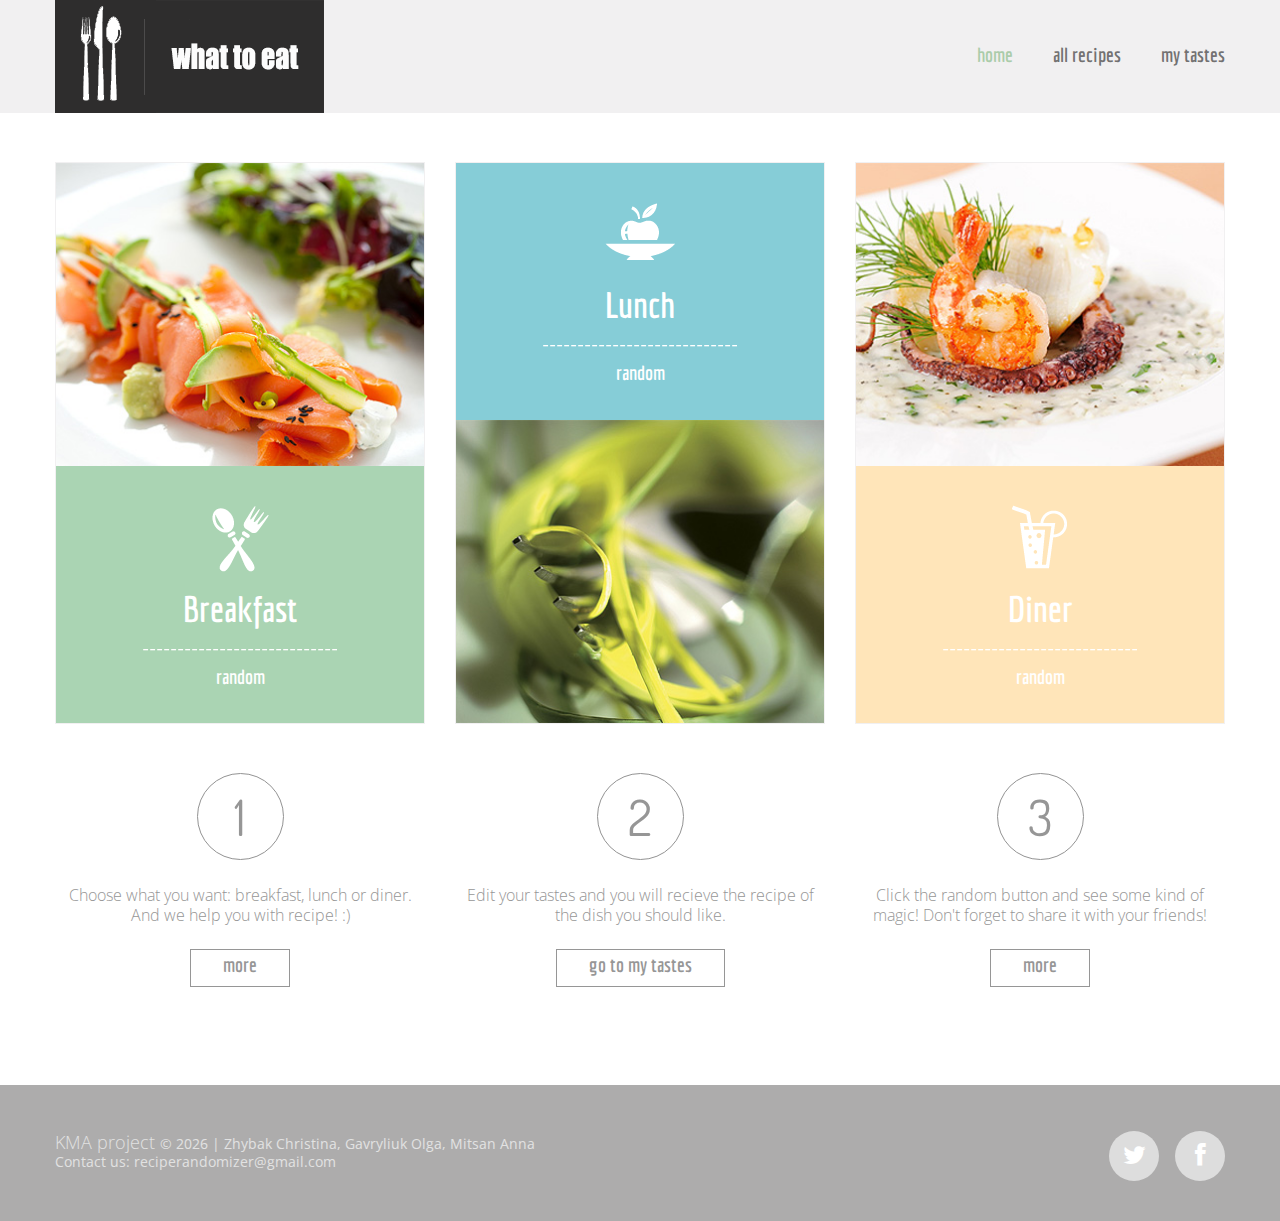
<file: site/index.html>
<!DOCTYPE html>
<html lang="en">
<head>
<title>Home</title>
<meta charset="utf-8">
<meta name = "format-detection" content = "telephone=no" />
<link rel="icon" href="images/favicon.ico">
<link rel="shortcut icon" href="images/favicon.ico" />
<link rel="stylesheet" href="css/stuck.css">
<link rel="stylesheet" href="css/style.css">
<link rel="stylesheet" href="css/touchTouch.css">
<script src="js/jquery.js"></script>
<script src="js/jquery-migrate-1.1.1.js"></script>
<script src="js/script.js"></script> 
<script src="js/superfish.js"></script>
<script src="js/jquery.equalheights.js"></script>
<script src="js/jquery.mobilemenu.js"></script>
<script src="js/jquery.easing.1.3.js"></script>
<script src="js/tmStickUp.js"></script>
<script src="js/jquery.ui.totop.js"></script>
<script src="js/touchTouch.jquery.js"></script>

<script>
 $(document).ready(function(){

  $().UItoTop({ easingType: 'easeOutQuart' });
  $('#stuck_container').tmStickUp({});
  $('.gallery .gall_item').touchTouch();

  }); 
</script>

</head>

<body class="page1" id="top">
<!--==============================
              header
=================================-->
<header>
<!--==============================
            Stuck menu
=================================-->
  <section id="stuck_container">
    <div class="container">
      <div class="row">
        <div class="grid_12">
        <h1>
          <a href="index.html">
            <img src="images/logo.png" alt="Logo alt">
          </a>
        </h1>  
          <div class="navigation">
            <nav>
              <ul class="sf-menu">
               <li class="current">
                   <a href="index.html">home</a></li>
               <li><a href="all-recipes.html">all recipes</a></li>
               <li><a href="my-tastes.html">my tastes</a></li>
             <!--  <li><a href="index-3.html">blog</a></li> -->
               
             </ul>
            </nav>        
            <div class="clear"></div>
          </div>
        </div>
      </div>
    </div>
  </section> 
</header>        

<!--=====================
          Content
======================-->
<section class="content">
  <div class="container">
    <div class="row">
      <div class="grid_4">
        <div class="banner">
		  <div class="gall_block">
          <img src="images/page1_img1.jpg" alt="">
          <div class="bann_capt ">
            <div class="maxheight">
              <img src="images/icon1.png" alt="">
              <div class="bann_title">Breakfast</div>
              <a href="#" id="random-breakfast">random</a>
            </div>
          </div>
        </div>
	   </div>
      </div>
      <div class="grid_4">
        <div class="banner">
		  <div class="gall_block">
          <div class="bann_capt  bn__1">
            <div class="maxheight">
              <img src="images/icon2.png" alt="">
              <div class="bann_title">Lunch</div>
              <a href="#" id="random-lunch">random</a>
            </div>
          </div>
          <img src="images/page1_img2.jpg" alt="">
        </div>
		</div>
      </div>
      <div class="grid_4">
        <div class="banner ">
		  <div class="gall_block">
          <img src="images/page1_img3.jpg" alt="">
          <div class="bann_capt  bn__2">
            <div class="maxheight">
              <img src="images/icon3.png" alt="">
              <div class="bann_title">Diner</div>
              <a href="#" id="random-diner">random</a>
            </div>
          </div>
		  </div>
        </div>
      </div>
      <div class="grid_4">
        <div class="block1">
          <div class="count">1</div>
         Choose what you want: breakfast, lunch or diner. And we help you with recipe! :)
          <br>
          <a href="#" class="btn">more</a>
        </div>
      </div>
      <div class="grid_4">
        <div class="block1">
          <div class="count">2</div>
         Edit your tastes and you will recieve the recipe of the dish you should like.
          <br>
          <a href="my-tastes.html" class="btn">go to my tastes</a>
        </div>
      </div>
      <div class="grid_4">
        <div class="block1">
          <div class="count">3</div>
          Click the random button and see some kind of magic! Don't forget to share it with your friends!
          <br>
          <a href="#" class="btn">more</a>
        </div>        
      </div>
   <!--   <div class="grid_12">
        <div class="box">
          <div class="row">
            <div class="grid_5 preffix_1">
              <h2>Welcome</h2>
              <p>Post about this <strong class="color1"><a href="http://blog.templatemonster.com/free-website-templates/" rel="nofollow">freebie</a></strong> will tell all you need to know about it. Need a good choice of <strong class="color1"><a href="http://www.templatemonster.com/properties/topic/food-restaurant/" rel="nofollow">themes</a></strong>? Visit TemplateMonster’s website.</p>
              Aliquam nibh e,estas id dictum a, commodo. Praesent faucibus malesuada faucibusonec laeet metus id laoreet malesuadarem ipsum dolor sit <br>
              <a href="#" class="btn">more</a>
            </div>
            <div class="grid_5">
              <h2>Feel the Savor of Life</h2>
              Dervamus at magna non nunc tristique rhoncus. Aliquam nibh ante, egestas id dictum a, commodo. Praesent faucibus malesuada ucibus. Donec laeet metus id laoreet malesuadarem ipsum dosit ametctetur adipiscing elit. Nullam consectetur orci sed nulla facilisis consequat. Curabitur vel lorem sit amet nulla ullamcorper fermentum. <br>
              <a href="#" class="btn">more</a>
            </div>
          </div>
        </div>
      </div> -->
     <!-- <div class="grid_12">
        <h2>Dishes for You to Try</h2>
      </div>
      <div class="gallery">
        <div class="grid_4"><a href="images/big1.jpg" class="gall_item"><img src="images/page1_img4.jpg" alt=""></a><a href="#" class="link1">+</a><div class="clear"></div></div>
        <div class="grid_4"><a href="images/big2.jpg" class="gall_item"><img src="images/page1_img5.jpg" alt=""></a><a href="#" class="link1">+</a><div class="clear"></div></div>
        <div class="grid_4"><a href="images/big3.jpg" class="gall_item"><img src="images/page1_img6.jpg" alt=""></a><a href="#" class="link1">+</a><div class="clear"></div></div>
      </div> -->
      
    </div>
  </div>
</section>
<!--==============================
              footer
=================================-->
<footer id="footer">
  <div class="container">
    <div class="row">
      <div class="grid_12">  
        <div class="socials">
          <a href="#" class="fa fa-twitter"></a>
          <a href="#" class="fa fa-facebook"></a>
          
        </div>
        <div class="copyright"><span class="brand">KMA project </span> &copy; <span id="copyright-year"></span> | <a href="#">Zhybak Christina, Gavryliuk Olga, Mitsan Anna</a> <br>
            Contact us: reciperandomizer@gmail.com
        </div>
      </div>
    </div>
  </div> 
</footer> 
</body>
</html>
</file>
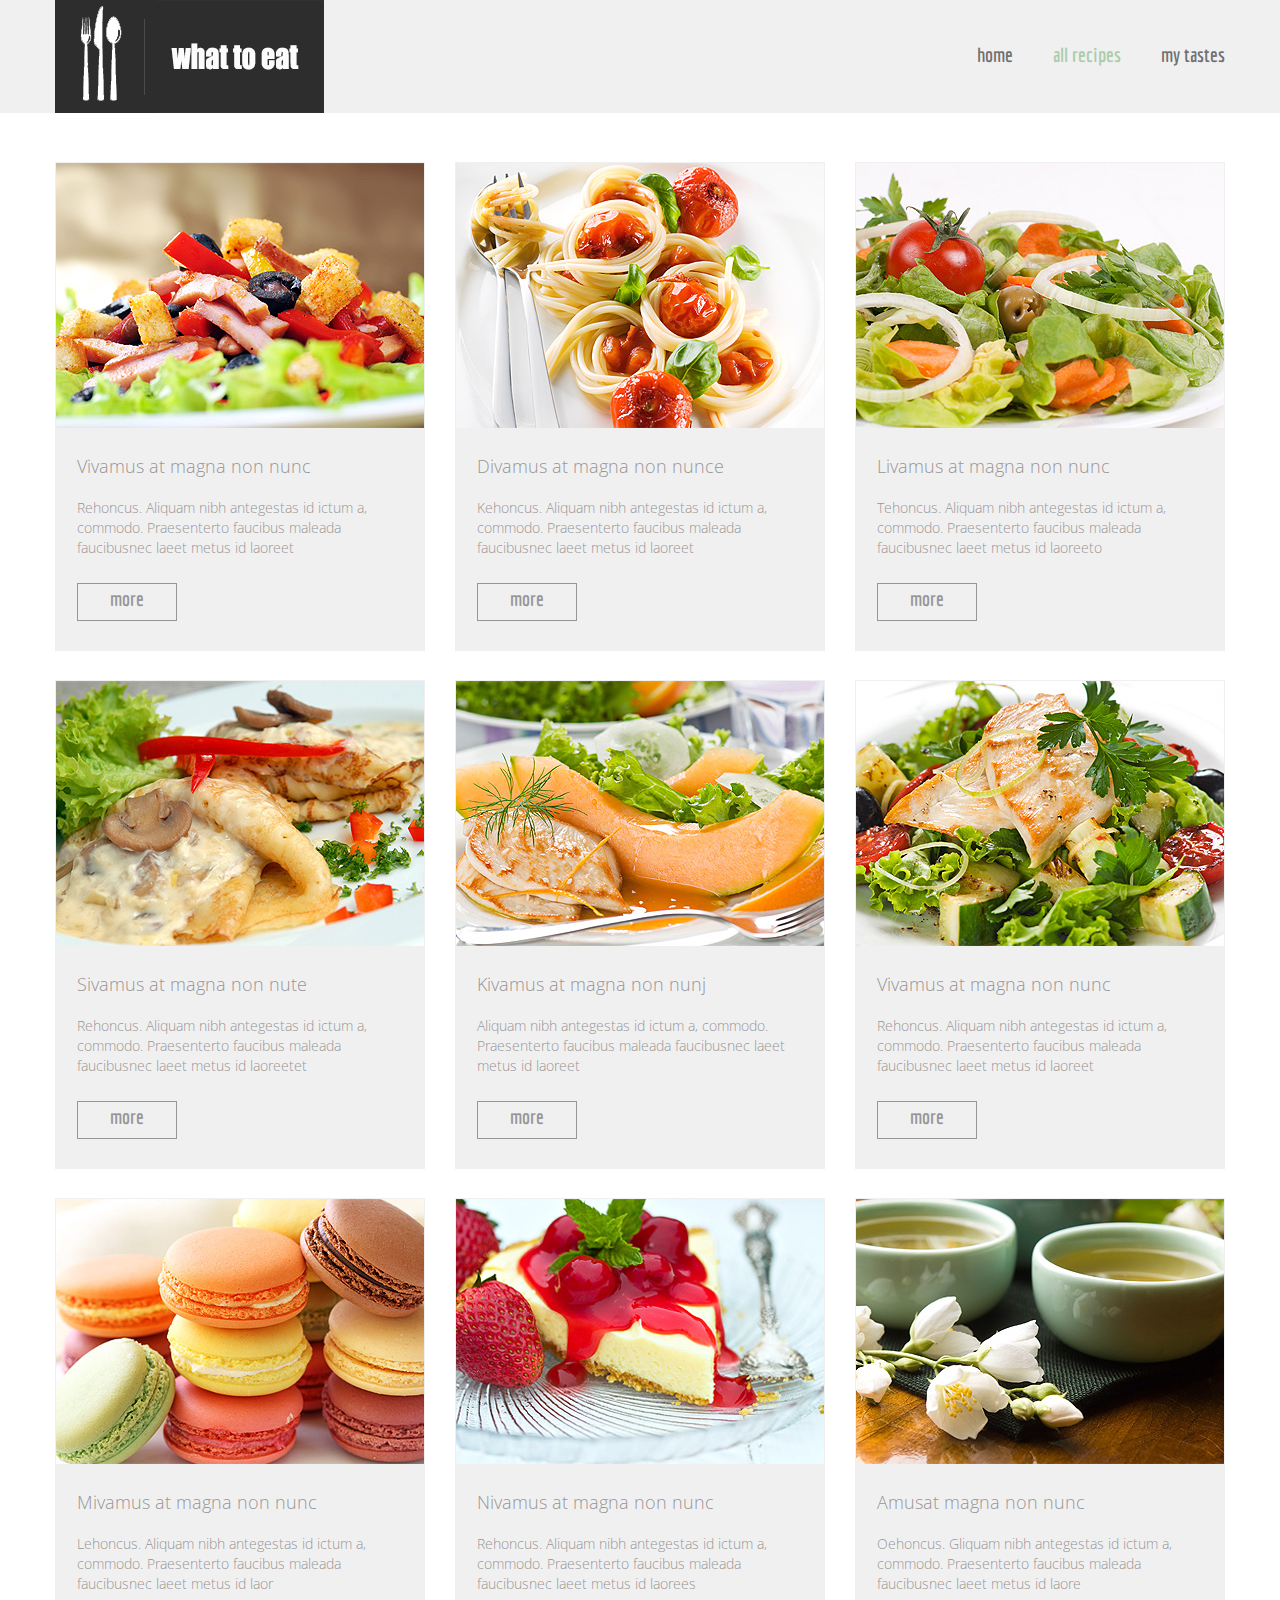
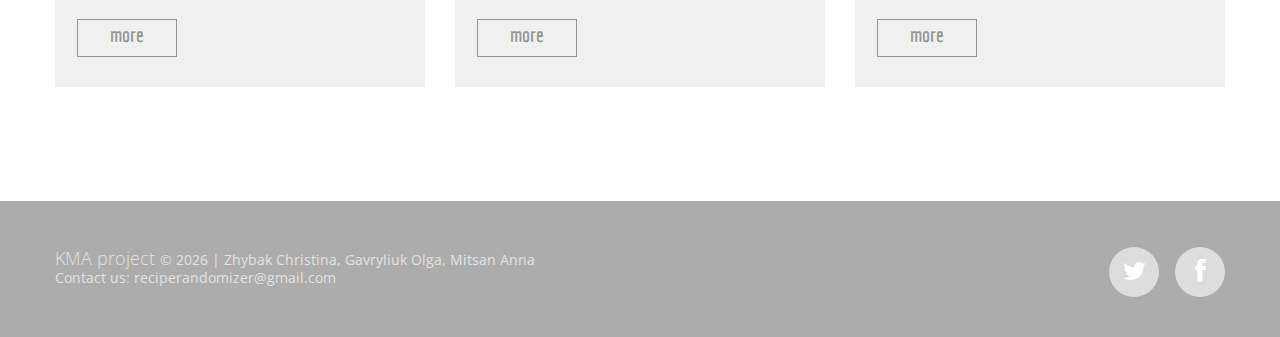
<file: site/all-recipes.html>
<!DOCTYPE html>
<html lang="en">
<head>
<title>All recipes</title>
<meta charset="utf-8">
<meta name = "format-detection" content = "telephone=no" />
<link rel="icon" href="images/favicon.ico">
<link rel="shortcut icon" href="images/favicon.ico" />
<link rel="stylesheet" href="css/stuck.css">
<link rel="stylesheet" href="css/style.css">
<link rel="stylesheet" href="css/touchTouch.css">
<script src="js/jquery.js"></script>
<script src="js/jquery-migrate-1.1.1.js"></script>
<script src="js/script.js"></script> 
<script src="js/superfish.js"></script>
<script src="js/jquery.equalheights.js"></script>
<script src="js/jquery.mobilemenu.js"></script>
<script src="js/jquery.easing.1.3.js"></script>
<script src="js/tmStickUp.js"></script>
<script src="js/jquery.ui.totop.js"></script>
<script src="js/touchTouch.jquery.js"></script>

<script>
 $(document).ready(function(){

  $().UItoTop({ easingType: 'easeOutQuart' });
  $('#stuck_container').tmStickUp({});
  $('.gallery .gall_item').touchTouch();

  }); 
</script>

</head>

<body>
<!--==============================
              header
=================================-->
<header>
<!--==============================
            Stuck menu
=================================-->
  <section id="stuck_container">
    <div class="container">
      <div class="row">
        <div class="grid_12">
        <h1>
          <a href="index.html">
            <img src="images/logo.png" alt="Logo alt">
          </a>
        </h1>  
          <div class="navigation ">
            <nav>
              <ul class="sf-menu">
               <li><a href="index.html">home</a></li>
               <li class="current"><a href="all-recipes.html">all recipes</a></li>
               <li><a href="my-tastes.html">my tastes</a></li>
             <!--  <li><a href="index-3.html">blog</a></li> -->
               
             </ul>
            </nav>        
            <div class="clear"></div>
          </div>
        </div>
      </div>
    </div>
  </section> 
</header>        

<!--=====================
          Content
======================-->
<section class="content gallery pad1">
  <div class="container">
    <div class="row">
      <div class="grid_4">
        <div class="gall_block">
          <div class="maxheight">
            <a href="images/bbig1.jpg" class="gall_item"><img src="images/page2_img1.jpg" alt=""></a>
            <div class="gall_bot">
            <div class="text1"><a href="#">Vivamus at magna non nunc </a></div>
            Rehoncus. Aliquam nibh antegestas id ictum a, commodo. Praesenterto faucibus maleada faucibusnec laeet metus id laoreet 
            <br>
            <a href="#" class="btn">more</a></div>
          </div>
        </div>
      </div>
      <div class="grid_4">
        <div class="gall_block">
          <div class="maxheight">
            <a href="images/big3.jpg" class="gall_item"><img src="images/page2_img2.jpg" alt=""></a>
            <div class="gall_bot">
            <div class="text1"><a href="#">Divamus at magna non nunce </a></div>
            Kehoncus. Aliquam nibh antegestas id ictum a, commodo. Praesenterto faucibus maleada faucibusnec laeet metus id laoreet 
            <br>
            <a href="#" class="btn">more</a></div>
          </div>
        </div>
      </div>
      <div class="grid_4">
        <div class="gall_block">
          <div class="maxheight">
            <a href="images/bbig3.jpg" class="gall_item"><img src="images/page2_img3.jpg" alt=""></a>
            <div class="gall_bot">
            <div class="text1"><a href="#">Livamus at magna non nunc </a></div>
            Tehoncus. Aliquam nibh antegestas id ictum a, commodo. Praesenterto faucibus maleada faucibusnec laeet metus id laoreeto 
            <br>
            <a href="#" class="btn">more</a></div>
          </div>
        </div>
      </div>
      <div class="clear sep__1"></div>
      <div class="grid_4">
        <div class="gall_block">
          <div class="maxheight">
            <a href="images/bbig4.jpg" class="gall_item"><img src="images/page2_img4.jpg" alt=""></a>
            <div class="gall_bot">
            <div class="text1"><a href="#">Sivamus at magna non nute </a></div>
            Rehoncus. Aliquam nibh antegestas id ictum a, commodo. Praesenterto faucibus maleada faucibusnec laeet metus id laoreetet 
            <br>
            <a href="#" class="btn">more</a></div>
          </div>
        </div>
      </div>
      <div class="grid_4">
        <div class="gall_block">
          <div class="maxheight">
            <a href="images/bbig5.jpg" class="gall_item"><img src="images/page2_img5.jpg" alt=""></a>
            <div class="gall_bot">
            <div class="text1"><a href="#">Kivamus at magna non nunj </a></div>
            Aliquam nibh antegestas id ictum a, commodo. Praesenterto faucibus maleada faucibusnec laeet metus id laoreet 
            <br>
            <a href="#" class="btn">more</a></div>
          </div>
        </div>
      </div>
      <div class="grid_4">
        <div class="gall_block">
          <div class="maxheight">
            <a href="images/bbig6.jpg" class="gall_item"><img src="images/page2_img6.jpg" alt=""></a>
            <div class="gall_bot">
            <div class="text1"><a href="#">Vivamus at magna non nunc </a></div>
            Rehoncus. Aliquam nibh antegestas id ictum a, commodo. Praesenterto faucibus maleada faucibusnec laeet metus id laoreet 
            <br>
            <a href="#" class="btn">more</a></div>
          </div>
        </div>
      </div>
      <div class="clear sep__1"></div>
      <div class="grid_4">
        <div class="gall_block">
          <div class="maxheight">
            <a href="images/bbig7.jpg" class="gall_item"><img src="images/page2_img7.jpg" alt=""></a>
            <div class="gall_bot">
            <div class="text1"><a href="#">Mivamus at magna non nunc </a></div>
            Lehoncus. Aliquam nibh antegestas id ictum a, commodo. Praesenterto faucibus maleada faucibusnec laeet metus id laor 
            <br>
            <a href="#" class="btn">more</a></div>
          </div>
        </div>
      </div>
      <div class="grid_4">
        <div class="gall_block">
          <div class="maxheight">
            <a href="images/bbig8.jpg" class="gall_item"><img src="images/page2_img8.jpg" alt=""></a>
            <div class="gall_bot">
            <div class="text1"><a href="#">Nivamus at magna non nunc </a></div>
            Rehoncus. Aliquam nibh antegestas id ictum a, commodo. Praesenterto faucibus maleada faucibusnec laeet metus id laorees 
            <br>
            <a href="#" class="btn">more</a></div>
          </div>
        </div>
      </div>
      <div class="grid_4">
        <div class="gall_block">
          <div class="maxheight">
            <a href="images/bbig9.jpg" class="gall_item"><img src="images/page2_img9.jpg" alt=""></a>
            <div class="gall_bot">
            <div class="text1"><a href="#">Amusat magna non nunc </a></div>
            Oehoncus. Gliquam nibh antegestas id ictum a, commodo. Praesenterto faucibus maleada faucibusnec laeet metus id laore 
            <br>
            <a href="#" class="btn">more</a></div>
          </div>
        </div>
      </div>
    </div>
  </div>
</section>
<!--==============================
              footer
=================================-->
<footer id="footer">
  <div class="container">
    <div class="row">
      <div class="grid_12">  
        <div class="socials">
          <a href="#" class="fa fa-twitter"></a>
          <a href="#" class="fa fa-facebook"></a>
          
        </div>
        <div class="copyright"><span class="brand">KMA project </span> &copy; <span id="copyright-year"></span> | <a href="#">Zhybak Christina, Gavryliuk Olga, Mitsan Anna</a> <br> Contact us: reciperandomizer@gmail.com
        </div>
      </div>
    </div>
  </div> 
</footer> 
</body>
</html>
</file>
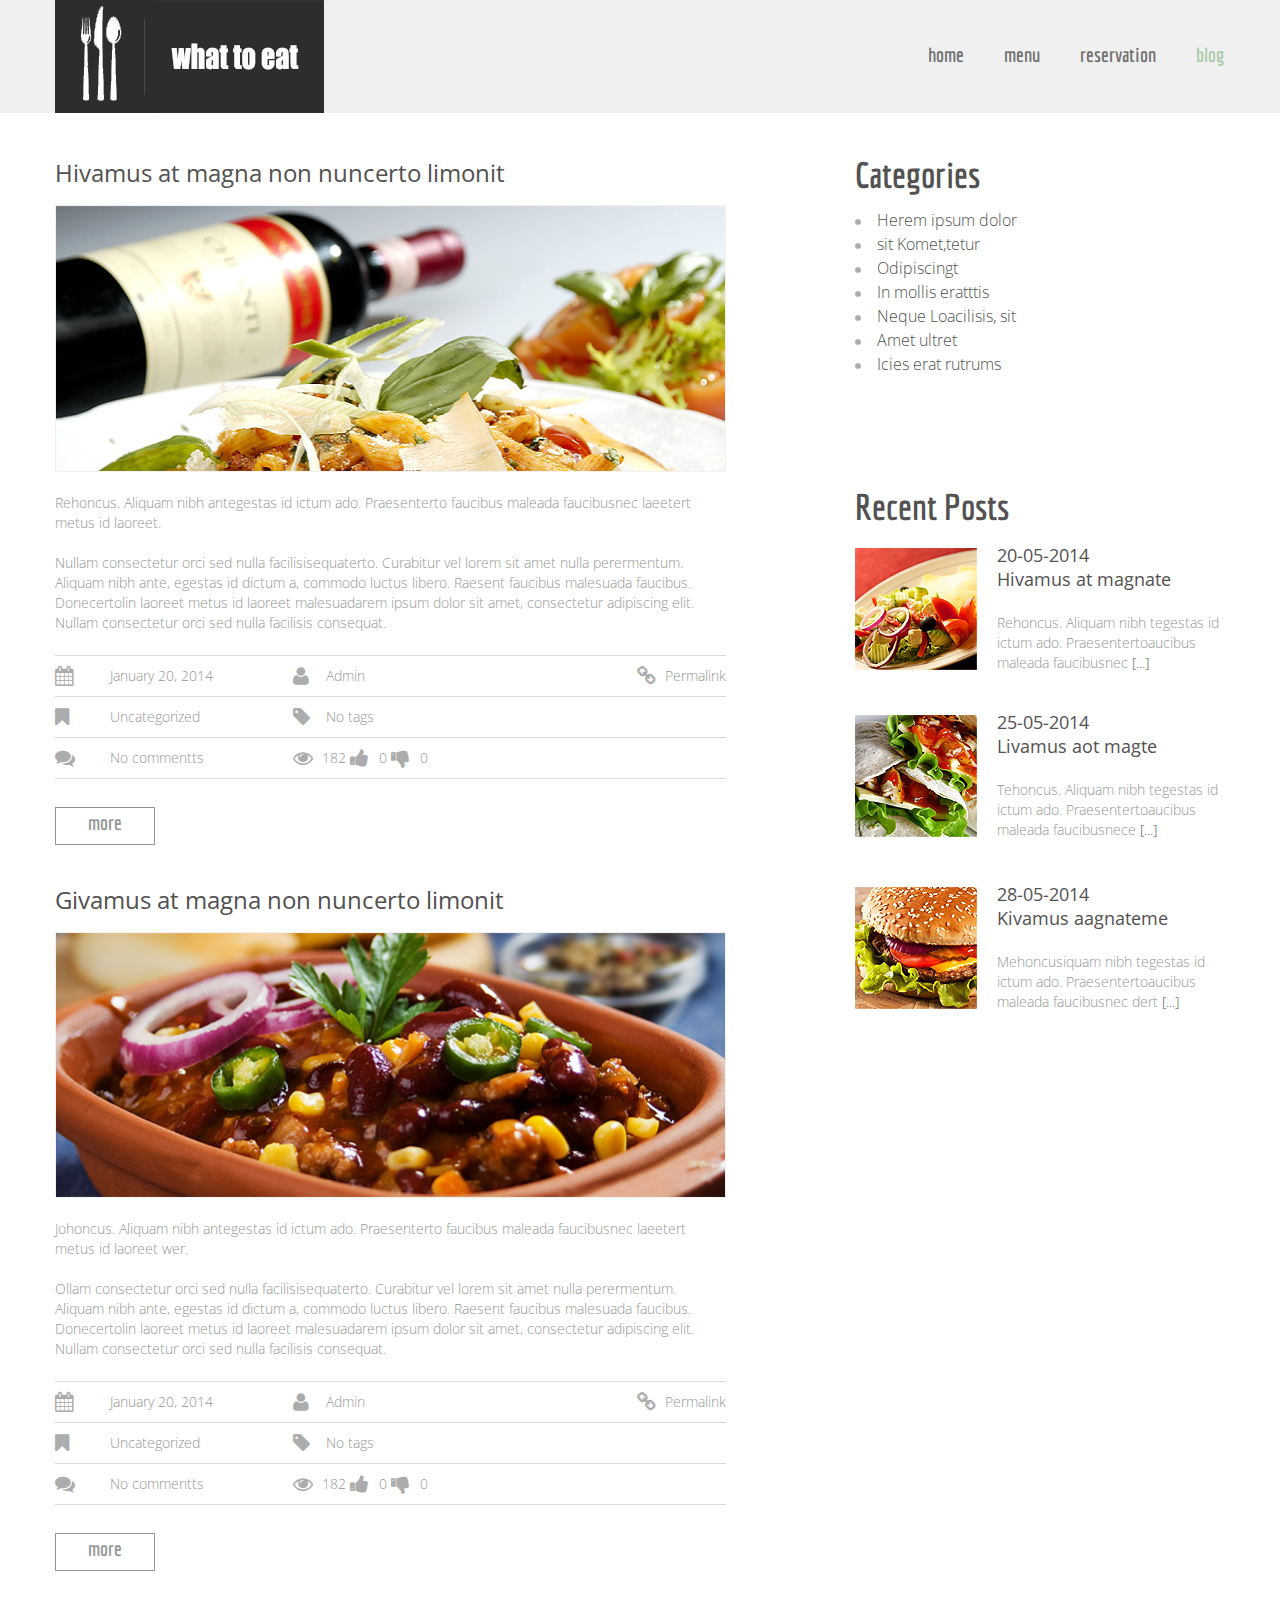
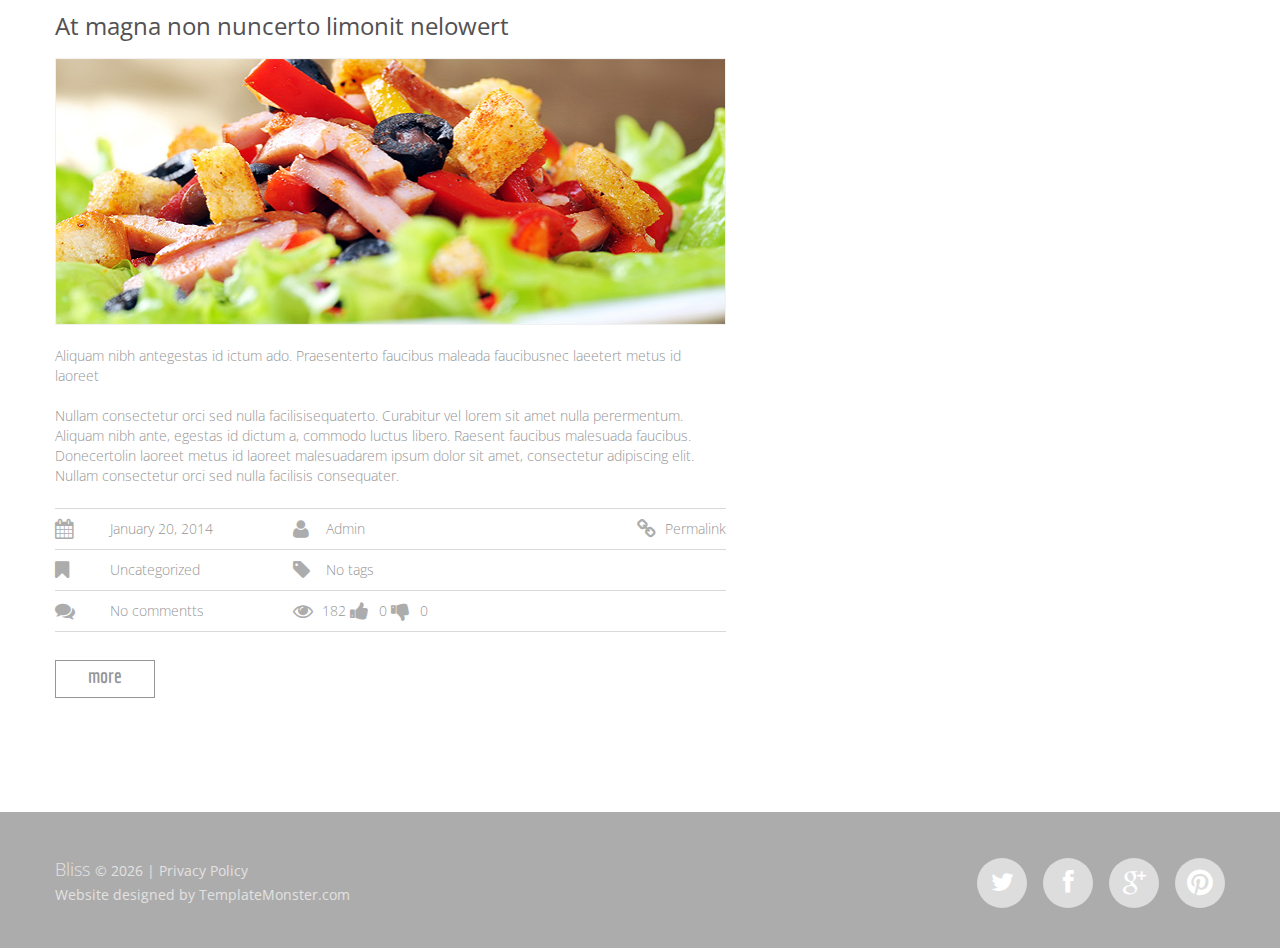
<file: site/index-3.html>
<!DOCTYPE html>
<html lang="en">
<head>
<title>Blog</title>
<meta charset="utf-8">
<meta name = "format-detection" content = "telephone=no" />
<link rel="icon" href="images/favicon.ico">
<link rel="shortcut icon" href="images/favicon.ico" />
<link rel="stylesheet" href="css/stuck.css">
<link rel="stylesheet" href="css/style.css">
<script src="js/jquery.js"></script>
<script src="js/jquery-migrate-1.1.1.js"></script>
<script src="js/script.js"></script> 
<script src="js/superfish.js"></script>
<script src="js/jquery.equalheights.js"></script>
<script src="js/jquery.mobilemenu.js"></script>
<script src="js/jquery.easing.1.3.js"></script>
<script src="js/tmStickUp.js"></script>
<script src="js/jquery.ui.totop.js"></script>

<script>
 $(document).ready(function(){

  $().UItoTop({ easingType: 'easeOutQuart' });
  $('#stuck_container').tmStickUp({});

  }); 
</script>
<!--[if lt IE 9]>
 <div style=' clear: both; text-align:center; position: relative;'>
   <a href="http://windows.microsoft.com/en-US/internet-explorer/products/ie/home?ocid=ie6_countdown_bannercode">
     <img src="http://storage.ie6countdown.com/assets/100/images/banners/warning_bar_0000_us.jpg" border="0" height="42" width="820" alt="You are using an outdated browser. For a faster, safer browsing experience, upgrade for free today." />
   </a>
</div>
<script src="js/html5shiv.js"></script>
<link rel="stylesheet" media="screen" href="css/ie.css">


<![endif]-->
</head>

<body>
<!--==============================
              header
=================================-->
<header>
<!--==============================
            Stuck menu
=================================-->
  <section id="stuck_container">
    <div class="container">
      <div class="row">
        <div class="grid_12">
        <h1>
          <a href="index.html">
            <img src="images/logo.png" alt="Logo alt">
          </a>
        </h1>  
          <div class="navigation ">
            <nav>
              <ul class="sf-menu">
               <li><a href="index.html">home</a></li>
               <li><a href="index-1.html">menu</a></li>
               <li><a href="index-2.html">reservation</a></li>
               <li class="current"><a href="index-3.html">blog</a></li>
             </ul>
            </nav>        
            <div class="clear"></div>
          </div>
        </div>
      </div>
    </div>
  </section> 
</header>        

<!--=====================
          Content
======================-->
<section class="content">
  <div class="container">
    <div class="row">
      <div class="grid_7">
        <div class="blog">
          <div class="blog_title"><a href="#">Hivamus at magna non nuncerto limonit </a></div>
          <img src="images/page4_img1.jpg" alt="">
          <p>Rehoncus. Aliquam nibh antegestas id ictum ado. Praesenterto faucibus maleada faucibusnec laeetert metus id laoreet. </p>
          <p>Nullam consectetur orci sed nulla facilisisequaterto. Curabitur vel lorem sit amet nulla perermentum. Aliquam nibh ante, egestas id dictum a, commodo luctus libero. Raesent faucibus malesuada faucibus. Donecertolin laoreet metus id laoreet malesuadarem ipsum dolor sit amet, consectetur adipiscing elit. Nullam consectetur orci sed nulla facilisis consequat. </p>
          <table>
          <tbody>
            <tr>
              <td><time datetime="2014-01-01">
                <span class="fa fa-calendar"></span>
                January 20, 2014   
              </time> </td>
              <td><a href="#"><div class="fa fa-user"></div> Admin</a></td>
              <td><a href="#"><span class="fa fa-link"></span> Permalink</a></td>
            </tr>
            <tr>
              <td><div class="fa fa-bookmark"></div> Uncategorized  </td>
              <td colspan="2"><div class="fa fa-tag"></div> No tags</td>
            </tr>
            <tr>
              <td><div class="fa fa-comments"></div> No commentts   </td>
              <td colspan="2"><div class="fa fa-eye"></div>182
              <div class="fa fa-thumbs-up"></div>0
              <div class="fa fa-thumbs-down"></div>0</td>
            </tr>
          </tbody>
        </table>
          <a href="#" class="btn">more</a>
        </div>
        <div class="blog">
          <div class="blog_title"><a href="#">Givamus at magna non nuncerto limonit </a></div>
          <img src="images/page4_img2.jpg" alt="">
          <p>Johoncus. Aliquam nibh antegestas id ictum ado. Praesenterto faucibus maleada faucibusnec laeetert metus id laoreet wer.</p>
          <p>Ollam consectetur orci sed nulla facilisisequaterto. Curabitur vel lorem sit amet nulla perermentum. Aliquam nibh ante, egestas id dictum a, commodo luctus libero. Raesent faucibus malesuada faucibus. Donecertolin laoreet metus id laoreet malesuadarem ipsum dolor sit amet, consectetur adipiscing elit. Nullam consectetur orci sed nulla facilisis consequat. </p>
          <table>
          <tbody>
            <tr>
              <td><time datetime="2014-01-01">
                <span class="fa fa-calendar"></span>
                January 20, 2014   
              </time> </td>
              <td><a href="#"><div class="fa fa-user"></div> Admin</a></td>
              <td><a href="#"><span class="fa fa-link"></span> Permalink</a></td>
            </tr>
            <tr>
              <td><div class="fa fa-bookmark"></div> Uncategorized  </td>
              <td colspan="2"><div class="fa fa-tag"></div> No tags</td>
            </tr>
            <tr>
              <td><div class="fa fa-comments"></div> No commentts   </td>
              <td colspan="2"><div class="fa fa-eye"></div>182
              <div class="fa fa-thumbs-up"></div>0
              <div class="fa fa-thumbs-down"></div>0</td>
            </tr>
          </tbody>
        </table>
          <a href="#" class="btn">more</a>
        </div>
        <div class="blog">
          <div class="blog_title"><a href="#">At magna non nuncerto limonit nelowert </a></div>
          <img src="images/page4_img3.jpg" alt="">
          <p>Aliquam nibh antegestas id ictum ado. Praesenterto faucibus maleada faucibusnec laeetert metus id laoreet </p>
          <p>Nullam consectetur orci sed nulla facilisisequaterto. Curabitur vel lorem sit amet nulla perermentum. Aliquam nibh ante, egestas id dictum a, commodo luctus libero. Raesent faucibus malesuada faucibus. Donecertolin laoreet metus id laoreet malesuadarem ipsum dolor sit amet, consectetur adipiscing elit. Nullam consectetur orci sed nulla facilisis consequater. </p>
          <table>
          <tbody>
            <tr>
              <td><time datetime="2014-01-01">
                <span class="fa fa-calendar"></span>
                January 20, 2014   
              </time> </td>
              <td><a href="#"><div class="fa fa-user"></div> Admin</a></td>
              <td><a href="#"><span class="fa fa-link"></span> Permalink</a></td>
            </tr>
            <tr>
              <td><div class="fa fa-bookmark"></div> Uncategorized  </td>
              <td colspan="2"><div class="fa fa-tag"></div> No tags</td>
            </tr>
            <tr>
              <td><div class="fa fa-comments"></div> No commentts   </td>
              <td colspan="2"><div class="fa fa-eye"></div>182
              <div class="fa fa-thumbs-up"></div>0
              <div class="fa fa-thumbs-down"></div>0</td>
            </tr>
          </tbody>
        </table>
          <a href="#" class="btn">more</a>
        </div>
      </div>
      <div class="grid_4 preffix_1">
        <h2>Categories</h2>
        <ul class="list">
          <li><a href="#">Herem ipsum dolor </a></li>
          <li><a href="#">sit Komet,tetur </a></li>
          <li><a href="#">Odipiscingt</a></li>
          <li><a href="#">In mollis eratttis </a></li>
          <li><a href="#">Neque Loacilisis, sit </a></li>
          <li><a href="#">Amet ultret</a></li>
          <li><a href="#">Icies erat rutrums </a></li>
        </ul>
        <h2>Recent Posts</h2>
        <div class="block3">
          <img src="images/page4_img4.jpg" alt="" class="img_inner noresize fleft">
          <div class="extra_wrapper">
            <div class="text1 color1">
              <time datetime="2014-01-01">20-05-2014</time>
              <a href="#">Hivamus at magnate </a>
            </div>Rehoncus. Aliquam nibh tegestas id ictum ado. Praesentertoaucibus maleada faucibusnec <a href="#" class="color1">[...]</a>
          </div>
        </div>
        <div class="block3">
          <img src="images/page4_img5.jpg" alt="" class="img_inner noresize fleft">
          <div class="extra_wrapper">
            <div class="text1 color1">
              <time datetime="2014-01-01">25-05-2014</time>
              <a href="#">Livamus aot magte </a>
            </div>Tehoncus. Aliquam nibh tegestas id ictum ado. Praesentertoaucibus maleada faucibusnece <a href="#" class="color1">[...]</a>
          </div>
        </div>
        <div class="block3">
          <img src="images/page4_img6.jpg" alt="" class="img_inner noresize fleft">
          <div class="extra_wrapper">
            <div class="text1 color1">
              <time datetime="2014-01-01">28-05-2014</time>
              <a href="#">Kivamus aagnateme </a>
            </div>
            Mehoncusiquam nibh tegestas id ictum ado. Praesentertoaucibus maleada faucibusnec dert <a href="#" class="color1">[...]</a>
          </div>
        </div>
      </div>
    </div>
  </div>
</section>
<!--==============================
              footer
=================================-->
<footer id="footer">
  <div class="container">
    <div class="row">
      <div class="grid_12">  
        <div class="socials">
          <a href="#" class="fa fa-twitter"></a>
          <a href="#" class="fa fa-facebook"></a>
          <a href="#" class="fa fa-google-plus"></a>
          <a href="#" class="fa fa-pinterest"></a>
        </div>
        <div class="copyright"><span class="brand">Bliss </span> &copy; <span id="copyright-year"></span> | <a href="#">Privacy Policy</a> <div>Website designed by <a href="http://www.templatemonster.com/" rel="nofollow">TemplateMonster.com</a></div>
        </div>
      </div>
    </div>
  </div> 
</footer> 
</body>
</html>
</file>
<file: site/css/stuck.css>
#stuck_container {
		-webkit-transition: all 0.4s ease;
		-moz-transition: all 0.4s ease;
		-ms-transition: all 0.4s ease;
		-o-transition: all 0.4s ease;
		transition: all 0.4s ease;
		z-index: 999;
		background-color: #f1f0f1;
}

.isStuck {
		-webkit-transition: all 0.2s ease;
		-moz-transition: all 0.2s ease;
		-ms-transition: all 0.2s ease;
		-o-transition: all 0.2s ease;
		transition: all 0.2s ease;
}


.isStuck .menuBox {
	margin: 0;

	-webkit-transition: all 0.4s ease;
	-moz-transition: all 0.4s ease;
	-ms-transition: all 0.4s ease;
	-o-transition: all 0.4s ease;
	transition: all 0.4s ease;
}

@media only screen and (max-width: 979px) {

	#stuck_container {
		position: relative !important;
		box-shadow: none;
		
	}
	.pseudoStickyBlock {
		height: 0 !important;
	}

	.isStuck {
	}
}

@media only screen and (max-width: 767px) {

	.isStuck {    

}
}
</file>
<file: site/css/touchTouch.css>
/* The gallery overlay */

#galleryOverlay{
	width:100%;
	height:100%;
	position:fixed;
	top:0;
	left:0;
	opacity:0;
	z-index:100000;
	background-color:#222;
	background-color:rgba(0,0,0,0.8);
	overflow:hidden;
	display:none;
	
	-moz-transition:opacity 1s ease;
	-webkit-transition:opacity 1s ease;
	transition:opacity 1s ease;
}

/* This class will trigger the animation */

#galleryOverlay.visible{
	opacity:1;
}

#gallerySlider{
	height:100%;
	
	left:0;
	top:0;
	
	width:100%;
	white-space: nowrap;
	position:absolute;
	
	-moz-transition:left 0.4s ease;
	-webkit-transition:left 0.4s ease;
	transition:left 0.4s ease;
}

#gallerySlider .placeholder{
	background: url("../images/preloader.gif") no-repeat center center;
	height: 100%;
	line-height: 1px;
	text-align: center;
	width:100%;
	display:inline-block;
}

/* The before element moves the
 * image halfway from the top */

#gallerySlider .placeholder:before{
	content: "";
	display: inline-block;
	height: 50%;
	width: 1px;
	margin-right:-1px;
}

#gallerySlider .placeholder img{
	display: inline-block;
	max-height: 80%;
	max-width: 80%;
	width: auto !important;
	vertical-align: middle;
}

#gallerySlider.rightSpring{
	-moz-animation: rightSpring 0.3s;
	-webkit-animation: rightSpring 0.3s;
}

#gallerySlider.leftSpring{
	-moz-animation: leftSpring 0.3s;
	-webkit-animation: leftSpring 0.3s;
}

/* Firefox Keyframe Animations */

@-moz-keyframes rightSpring{
	0%{		margin-left:0px;}
	50%{	margin-left:-30px;}
	100%{	margin-left:0px;}
}

@-moz-keyframes leftSpring{
	0%{		margin-left:0px;}
	50%{	margin-left:30px;}
	100%{	margin-left:0px;}
}

/* Safari and Chrome Keyframe Animations */

@-webkit-keyframes rightSpring{
	0%{		margin-left:0px;}
	50%{	margin-left:-30px;}
	100%{	margin-left:0px;}
}

@-webkit-keyframes leftSpring{
	0%{		margin-left:0px;}
	50%{	margin-left:30px;}
	100%{	margin-left:0px;}
}

/* Arrows */

#prevArrow,#nextArrow{
	border:none;
	text-decoration:none;
	background:url('../images/arrowws.png') no-repeat;
	opacity:0.5;
	cursor:pointer;
	position:absolute;
	width:43px;
	height:58px;
	
	top:50%;
	margin-top:-29px;
	
	-moz-transition:opacity 0.2s ease;
	-webkit-transition:opacity 0.2s ease;
	transition:opacity 0.2s ease;
}

#prevArrow:hover, #nextArrow:hover{
	opacity:1;
}

#prevArrow{
	background-position:left top;
	left:40px;
}

#nextArrow{
	background-position:right top;
	right:40px;
}
</file>
<file: site/css/ie.css>
/*.block1_count {
	behavior: url(js/PIE.htc);
	position: relative;
}*/

body {
	min-width: 1120px;
}

#form .invalid .error-message, 
#form .empty .empty-message {
	display: block;

}

#form .error-message, 
#form .empty-message {
	display: none;
}

.gall_item:hover img {
	filter:progid:DXImageTransform.Microsoft.Alpha(opacity=20);
}
</file>
<file: site/css/style.css>
@import "grid.css";
@import "font-awesome.css";
@import "superfish.css";

@import url(//fonts.googleapis.com/css?family=Economica:400);
@import url(//fonts.googleapis.com/css?family=Economica:700);
@import url(//fonts.googleapis.com/css?family=Open+Sans:400);
@import url(//fonts.googleapis.com/css?family=Open+Sans:300);
@import url(//fonts.googleapis.com/css?family=Open+Sans:600);
@import url(//fonts.googleapis.com/css?family=Open+Sans:700);


@import url(//fonts.googleapis.com/css?family=Dosis);

html {
    width: 100%;
}
a[href^="tel:"] {
 color: inherit;
 text-decoration: none;
}

* {
    -webkit-text-size-adjust: none;
}

body {
    position: relative;
    background-color: #adacac;
    color: #969696;
    font: 300 14px/20px 'Open Sans', sans-serif;
}

.ic {
	border:0;
	float:right;
	background:#fff;
	color:#f00;
	width:50%;
	line-height:10px;
	font-size:10px;
	margin:-220% 0 0 0;
	overflow:hidden;
	padding:0
}

strong {
    font-weight: 700;
}

address {
    font-style: normal;
}

p {
    margin-bottom: 20px;
}

input, textarea {
    border-radius: 0 !important;
    outline: none !important;
    -webkit-appearance: none;

}


img {
    max-width: 100%;
}



/****Heads****/


h1, h2, h3, h4, h5, h6 {
    font-weight: bold;
    color: #535151;
    font-family: 'Economica', sans-serif;
}

h2 {
    font-size: 36px;
    line-height: 48px;
    padding-top: 38px;
    margin-bottom: 14px;
}

.page1 h2 {
    padding-top: 31px;
    margin-bottom: 39px;
}

/****Lists****/


ul {
    padding: 0;
    margin: 0;
    list-style: none;
}

.list {
    margin-top: -3px;
}

.list+h2 {
    padding-top: 109px;
}

.list li {
    font-size: 16px;
    color: #535151;
    padding-left: 22px;
    background: url(../images/marker.png) 0 9px no-repeat;
}

.list li+li {
    margin-top: 4px;
}

.shed  {
    margin-top: -19px;
}

.shed li {
    color: #fff;
    padding: 15px 10px 21px 68px;
    font: bold 30px/32px 'Economica', sans-serif;
    background-color: #303030;
}

.shed li span {
    font-size: 24px;
    position: relative;
    top: 3px;
}

.shed li+li {
    margin-top: 4px;
}

.shed li+li+li {
    margin-top: 3px;
}

/****Links****/


a {
    text-decoration: none;
    color: inherit;
    outline: none;
    transition: 0.5s ease;
    -o-transition: 0.5s ease;
    -webkit-transition: 0.5s ease;
}

a:hover {
    color: #aaccaa;
}

.btn {
    display: inline-block;
    border: 1px solid #969696;
    color: #969696;
    margin-top: 24px;
    padding: 5px 32px 11px;
    font: bold 20px/20px 'Economica', sans-serif;
}

.btn:hover {
    color: #fff;
    border-color: #aaccaa;
    background-color: #aaccaa;
}

.link1 {
    margin-top: 29px;
    display: block;
    float: right;
    color: #fff;
    background-color: #2e2d2d;
    font-size: 24px;
    line-height: 36px;
    width: 36px;
    height: 36px;
    text-align: center;
    font-weight: bold;
    margin-bottom: 55px;
}

.link1:hover {
    background-color: #aaccaa;
    color: #fff;
}

/****classes****/

.mb0 {
    margin-bottom: 0px !important;
}
.m0 {
    margin: 0 !important;
}
.pad0 {
    padding: 0 !important;
}

.pad1 {
}


.img_inner {
    max-width: 100%;
    -moz-box-sizing: border-box;
    -webkit-box-sizing: border-box;
    -o-box-sizing: border-box;
    box-sizing: border-box;
    margin-bottom: 15px;
    margin-top: 3px;
}

.inn__1 {
    border: 1px solid #f2f1f2;
}

.page1 .img_inner {
    margin-top: 7px;
}

.fleft {
    float: left;
    width: auto !important;
    margin-right: 30px;
    margin-bottom: 0px;
}


.oh {
    overflow: hidden;
}
.fright {
    float: right !important;
}
.upp {
    text-transform: uppercase;
}

.alright {
    text-align: right;
}
.ta__center {
    text-align: center;
}

.ta__left {
    text-align: left;
}

.ta__right {
    text-align: right;
}

.wrapper, .extra_wrapper {
    overflow: hidden;
}
.clear {
    float: none !important;
    clear: both;
}

.oh {
    overflow: hidden;
}

.nowrap {
    white-space: nowrap;
}

.rel {
    position: relative;
}

/*header*/

header {
    display: block;
    position: relative;
    z-index: 800;
    background-color: #f1f0f1;
}

header h1 {
    position: relative;
    text-align: center;
    z-index: 990;
    float: left;
}


header h1 a {
    display: inline-block;
    overflow: hidden;
    font-size: 0;
    line-height: 0;    
    text-indent: -999px;
    transition: 0s ease;
    -o-transition: 0s ease;
    -webkit-transition: 0s ease;
}

header h1 a img {
    display: block;
}


/****Content****/

.content {
    padding-bottom: 114px;
    background-color: #fff;
}

.page1 .content {
    padding-bottom: 49px;
}

.pad1 {
    padding-top: 49px;
}

.ctn__1 {
    padding-bottom: 44px;
}

/****Blocks****/

.banner {
    padding-top: 49px;
}

.bn__1 {
    background-color: #86cdd7 !important;
}

.bn__2 {
    background-color: #ffe5b9 !important;
}

.bann_capt {
    background-color: #aad4b3;
    color: #fff;
    padding-bottom: 22px;
    text-align: center;
    font: bold 36px/48px 'Economica', sans-serif;
}

.bann_title {
    padding: 6px 0 18px;
    width: 194px;
    margin: 0 auto 2px;
    background: url(../images/bann_sep.png) 0 bottom repeat-x;
}

.bann_capt  a {
    font-size: 20px;
}

.bann_capt  a:hover {
    color: #fff;
    text-decoration: underline;
}

.block1 .count {
    width: 85px;
    margin: 0 auto;
    height: 85px;
    text-align: center;
    font: 50px/85px 'Dosis', sans-serif;
    border-radius: 500px;
    border: 1px solid #939393;
    margin-bottom: 25px;
}

.block1 {
    text-align: center;
    padding: 49px 0;
    font-size: 16px;
}

.box {
    padding-bottom: 49px;
    background-color: #f1f0f1;
}

.box .btn {
    margin-top: 30px;
}

.box h2 {
    padding-top: 38px;
    margin-bottom: 16px;
}

.box strong.color1 {
    font-weight: 600;
}

.bq1 {
    background: url(../images/quotes.png) right 0 no-repeat;
    margin-top: -37px;
    padding-top: 12px;
    overflow: hidden;
}

.bq1 a {
    margin-top: 3px;
    float: right;
    display: block;
    font: bold 20px/48px 'Economica', sans-serif;
}

.bq1 a .fa {
    margin-right: 6px;
    position: relative;
    top: 1px;
    font-size: 18px;
    line-height: 48px;
}

.bq1 .fleft {
    margin-top: 5px;
    margin-right: 19px;
}

.bq_title {
    font-size: 16px;
    font-weight: 600;
    line-height: 20px;
    margin-bottom: 12px;
}

.block2 {
    margin-top: -22px;
    overflow: hidden;
}

.block2+.block2 {
    margin-top: 26px;
}

.block2 time {
    display: block;
    background-color: #000;
    text-align: center;
    width: 70px;
    float: left;
    margin-right: 30px;
    color: #fff;
    position: relative;
    top: 3px;
    padding: 15px 0 19px;
    font: bold 24px/30px 'Economica', sans-serif;
}

.form_title {
    font-size: 16px;
    position: relative;
    top: -1px;
    font-weight: normal;
}

.blog {
    margin-right: -1px;
    padding-top: 45px;
}

.blog +.blog  {
    padding-top: 40px;
}

.blog img {
    border: 1px solid #f2f1f2;
    -moz-box-sizing: border-box;
    -webkit-box-sizing: border-box;
    -o-box-sizing: border-box;
    box-sizing: border-box;
    margin-bottom: 21px;
}

.blog_title {
    margin-bottom: 17px;
    color: #535151;
    font-size: 24px;
    line-height: 30px;
    font-weight: normal;
}

.blog .btn {
    margin-top: 30px;
}

.blog table {
    border-top: 1px solid #d9d9d9;
    width: 100%;
    line-height: 40px;
    position: relative;
    top: 2px;
}

.blog table tr {
    border-bottom: 1px solid #d9d9d9;
}

.blog table .fa {
    font-size: 20px;
    color: #adacac;
    min-width: 24px;
    margin-right: 27px;
    line-height: 40px;
}

.blog table td+td .fa  {
    margin-right: 5px;
}

.blog table td:first-child {
    width: 238px;
}

.blog table td+td+td {
    text-align: right;
}

.block3 {
    overflow: hidden;
    margin-top: -2px;
}

.block3+.block3 {
    margin-top: 37px;
}

.block3+.block3 +.block3 {
    margin-top: 42px;
}

.block3 .fleft {
    margin-top: 5px;
    margin-right: 20px;
}

.block3 .text1 {
    margin-bottom: 22px;
    font-weight: normal;
    line-height: 24px;
}

.block3 .text1 time {
    display: block;
}

/****Gallery****/

.gall_item {
    display: block;
    background: #aaccaa url(../images/magnify.png) center center no-repeat;
}

.gall_item img {
    transition: 0.5s ease;
    -o-transition: 0.5s ease;
    -webkit-transition: 0.5s ease;
    width: 100%;
    box-shadow: 0 0 #fff;
}

.gall_item:hover img {
    opacity: 0.2;
}

.gall_block {
    background-color: #f1f0f1;
    padding: 1px;
}

.gall_bot {
    padding: 28px 21px 30px;
}

.gall_bot .btn {
    position: relative;
    top: 1px;
}

.gall_bot  .text1 {
    margin-bottom: 22px;
}

/****Separators****/

.sep__1 {
    height: 29px;
}




/****Text styles****/
.text1 {
    font-size: 18px;
    margin-bottom: 2px;
    line-height: 20px;
}

.tx__1 {
    margin-bottom: 22px;
}

.fw {
    font-weight: 600;
}

.color1 {
    color: #535151;
}

/*.color1 a:hover, a.color1:hover {
    color: #ccc;
}*/

.color2 {
    color: #eee;
}

.td_underline {
    text-decoration: underline;
}

/****Map****/

.map {
    overflow: hidden;
    padding-top: 3px;
    padding-bottom: 22px;
}

.map figure {
    position: relative;
    display: block;
    width: 100%;
    -moz-box-sizing: border-box;
    -webkit-box-sizing: border-box;
    -o-box-sizing: border-box;
    box-sizing: border-box;
}

.map figure iframe {
    width: 100%;
    height: 445px;
    max-width: 100%;
}

.map_block {
    padding-top: 20px;
    color: #535151;
    font-size: 16px;
    line-height: 30px;
    font-weight: normal;
}

.map_block+.map_block {
   padding-top: 24px; 
}

.map_block  .map_title {
    margin-bottom: 4px;
    font-weight: 600;
}

.address1 {
    padding-top: 3px;
    display: block;
    float: left;
}

.address1 dt {
}

.address1+.address1 {
    margin-left: 60px;
}

.address1 dd span {
    min-width: 85px;
    display: inline-block;
    text-align: left;
}

.address1 dd span.col1 {
    min-width: 0;
}

/**Footer**/

#footer {
    display: block;
    padding: 50px 0 40px;
    color: #e2e2e2;
    font-size: 14px;
    line-height: 18px;
}

.copyright {
    font-weight: normal;
    float: left;
}

.copyright .brand {
    position: relative;
    top: -2px;
    font-weight: 300;
    font-size: 18px;
}

.copyright div {
    padding-top: 6px;
}

.copyright div a:hover {
    color: #535a5f;
}

.socials {
    float: right;
    color: #fff;
    margin-top: -4px;
    overflow: hidden;
}

.socials .fa {
    background-color: #ddd;
    font-size: 25px;
    float: left;
    line-height: 50px;
    width: 50px;
    height: 50px;
    border-radius: 500px;
    text-align: center;
}

.socials .fa:hover {
    color: #fff;
    background-color: #303030;
}

.socials .fa +.fa {
    margin-left: 16px;
}

.socials .fa.fa-pinterest {
    font-size: 30px;
}

#toTop {
    display: none;
    text-decoration: none;
    position: fixed;
    bottom: 40px;
    left: 51%;
    margin-left: 640px;
    overflow: hidden;
    width: 43px;
    height: 28px;
    border: none;
    text-indent: -999px;
    z-index: 20;
    background: url(../images/totop.png) no-repeat left 0; 
    transition: 0s ease;
    -o-transition: 0s ease;
    -webkit-transition: 0s ease;
}
#toTop:hover {
    outline: none;
    background-position: right 0;
}

/*==================================RESPONSIVE LAYOUTS===============================================*/

@media only screen and (max-width: 1199px) {
   .extra_wrapper {
        overflow: visible;
    }

    .shed li {
        padding-left: 10px;
        text-align: center;
    }

    #bookingForm > strong + .controlHolder {
        float: none;
        width: 100%;
        padding-top: 4px;
        clear: both;
    }

    .fl1 {
        width: 100%;
        margin: 0 !important;
        float: none !important;
    }

    .tmSelect.auto, .tmSelect2.auto {
        width: 200px;
    }

    .clear.height1 {
        height: 10px !important;
    } 
}
@media only screen and (max-width: 979px) {

    .fleft {
        margin-right: 10px;
    }

    .blog table td:first-child {
        width: 185px;
    }

    .tmSelect.auto, .tmSelect2.auto {
        width: 150px;
    }

    .bq1 {

        padding-top: 30px;
    }

    .address1 {
        float: none;
    }

    .address1 +.address1  {
        margin-left: 0;
        margin-top: 30px;
    }
    
     .map figure,  
     .map figure iframe,  
     #form input,
     #form textarea,  
     #form .success {
        width: 100% !important;
        float: none !important;
    }
     #form .success {
         -moz-box-sizing: border-box;
         -webkit-box-sizing: border-box;
         -o-box-sizing: border-box;
         box-sizing: border-box;
    }

     .map figure {
     height: auto !important;
    }

    .map figure {
    	margin-bottom: 15px;
    }

    .nowrap {
        white-space: normal;
    }


    .address1 dd span  {
        min-width: 0;
    }
}

@media only screen and (max-width: 767px) {
  
    .banner>img {
        width: 100%;
    }
    .tmSelect.auto, .tmSelect2.auto {
        width: 340px;
    }

    .sep__1 {
        height: 0;
    }

    .gall_block {
        margin-bottom: 35px;
    }

    .img_inner img {
    	width: 100%;
    }

    .img_inner {
        margin-top: 40px !important;
        width: 100% !important;
        float: none !important;
        margin-right: 0 !important;
        margin-bottom: 20px !important;
    }

    .box  {
        padding-left: 20px;
        padding-right: 20px;
    }

    .box div {
        margin: 0 !important;
        width: auto;
    }


    header h1 {
        padding-top: 15px;
        position: relative !important;
        margin-bottom: 20px;
        padding-left: 0;
        float: none;
        left: 0;
        text-align: center;
    }

    header h1 a {
        max-width: 90%;
        width: auto;
        display: inline-block;
        height: auto;
    }

    .map figure iframe {
        height: 300px;
    }

    .content .noresize {
        width: auto !important;
        float: left !important;
        margin-right: 20px !important;
        margin-top: 4px !important;
    }

    .img_inner {
        margin-top: 30px;
    }
    .none {
        clear: both;
    }

    .socials {
        float: none;
        padding-bottom: 20px;
    }
}


@media only screen and (max-width: 479px) {
    

    .tmSelect.auto, .tmSelect2.auto {
        width: 180px;
    } 

    .blog table {
    } 

    .blog table td:first-child  .fa {
        display: block;
    }

    .blog table td:first-child {
        width: auto;
    }
}
</file>
